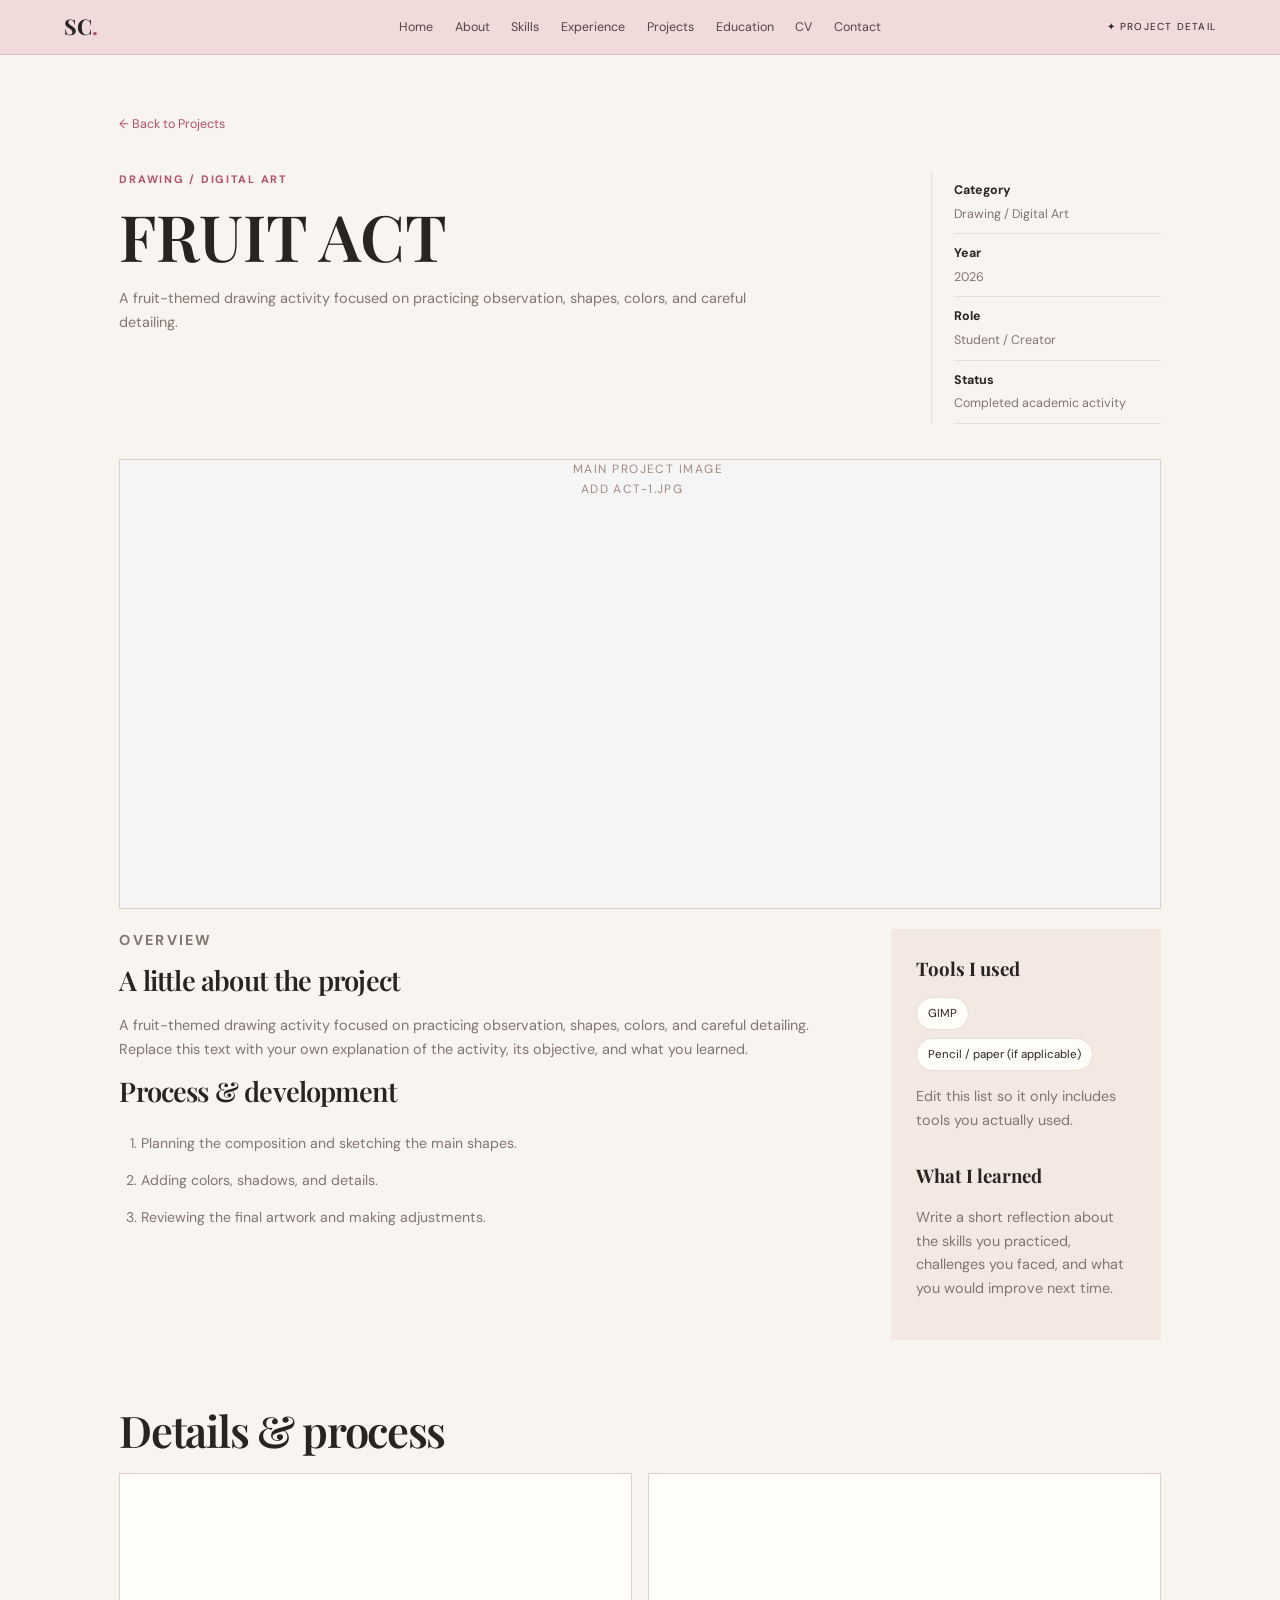
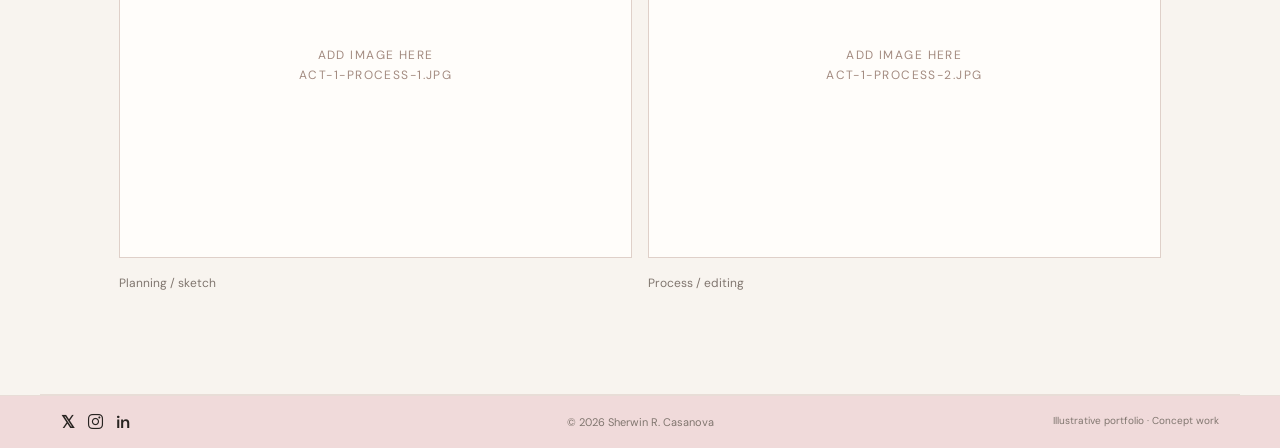
<file: projects/act-1.html>
<!DOCTYPE html>
<html lang="en">

<head>
    <meta charset="UTF-8">
    <meta name="viewport" content="width=device-width, initial-scale=1.0">
    <title>FRUIT ACT | Sherwin Casanova</title>
    <script>
    try { if (localStorage.getItem('sherwin-portfolio-theme') === 'dark') document.documentElement.style.background = '#1d1d1c'; } catch (e) {}
  </script>
<link rel="stylesheet" href="../style.css">
    <script src="../script.js" defer></script>
     <link rel="stylesheet" href="https://cdnjs.cloudflare.com/ajax/libs/font-awesome/6.5.2/css/all.min.css">
</head>

<body>
<script>
    try { if (localStorage.getItem('sherwin-portfolio-theme') === 'dark') document.body.classList.add('dark'); } catch (e) {}
  </script>

    <header class="site-header"><a class="brand" href="../index.html#home">SC<span>.</span></a><button
            class="menu-toggle" id="menuToggle" aria-label="Open navigation" aria-expanded="false">☰</button>
        <nav class="nav-links" id="navLinks"><a href="../index.html#home">Home</a><a
                href="../index.html#about">About</a><a href="../index.html#skills">Skills</a><a
                href="../index.html#experience">Experience</a><a href="../index.html#projects">Projects</a><a
                href="../index.html#education">Education</a><a href="../index.html#cv">CV</a><a
                href="../index.html#contact">Contact</a></nav><span class="header-note">✦ PROJECT DETAIL</span>
    </header>
    <main>
        <section class="section detail-section"><a class="text-link" href="../index.html#projects">← Back to
                Projects</a>
            <div class="detail-heading">
                <div>
                    <p class="eyebrow">DRAWING / DIGITAL ART</p>
                    <h1>FRUIT ACT</h1>
                    <p class="section-lead">A fruit-themed drawing activity focused on practicing observation, shapes,
                        colors, and careful detailing.</p>
                </div>
                <aside class="project-meta">
                    <p><strong>Category</strong><span>Drawing / Digital Art</span></p>
                    <p><strong>Year</strong><span>2026</span></p>
                    <p><strong>Role</strong><span>Student / Creator</span></p>
                    <p><strong>Status</strong><span>Completed academic activity</span></p>
                </aside>
            </div>
            <div class="image-frame detail-hero-image"><img src="https://lh3.googleusercontent.com/d/1WGLXwKfLuqiKNB7BbsQ4zQbezdS0BxTK" 
                    alt="FRUIT ACT final project"
                    onerror="this.style.display='none';this.parentElement.classList.add('placeholder');this.parentElement.innerHTML='<span>MAIN PROJECT IMAGE<br>ADD ACT-1.JPG</span>'">
            </div>
            <div class="detail-columns">
                <article>
                    <p class="eyebrow">OVERVIEW</p>
                    <h2>A little about the project</h2>
                    <p>A fruit-themed drawing activity focused on practicing observation, shapes, colors, and careful
                        detailing. Replace this text with your own explanation of the activity, its objective, and what
                        you learned.</p>
                    <h2>Process &amp; development</h2>
                    <ol class="process-list">
                        <li>Planning the composition and sketching the main shapes.</li>
                        <li>Adding colors, shadows, and details.</li>
                        <li>Reviewing the final artwork and making adjustments.</li>
                    </ol>
                </article>
                <aside class="tools-panel">
                    <h3>Tools I used</h3>
                    <div class="tool-tags"><span>GIMP</span><span>Pencil / paper (if applicable)</span></div>
                    <p class="muted small">Edit this list so it only includes tools you actually used.</p>
                    <h3>What I learned</h3>
                    <p class="muted">Write a short reflection about the skills you practiced, challenges you faced, and
                        what you would improve next time.</p>
                </aside>
            </div>
            <h2 class="gallery-title">Details &amp; process</h2>
            <div class="detail-gallery">
                <figure>
                    <div class="image-frame detail-image"><img src="https://lh3.googleusercontent.com/d/1glh3dLyR9dSRLJwbwxitSeFxqnUO9hQG" 
                            alt="act 1 process 1"
                            onerror="this.style.display='none';this.parentElement.classList.add('placeholder');this.parentElement.innerHTML='<span>ADD IMAGE HERE<br>ACT-1-PROCESS-1.JPG</span>'">
                    </div>
                    <figcaption>Planning / sketch</figcaption>
                </figure>
                <figure>
                    <div class="image-frame detail-image"><img src="https://lh3.googleusercontent.com/d/1vmeVEdBIpTsOjxQrvY-ZIQR9QyLeNpAJ" 
                            alt="act 1 process 2"
                            onerror="this.style.display='none';this.parentElement.classList.add('placeholder');this.parentElement.innerHTML='<span>ADD IMAGE HERE<br>ACT-1-PROCESS-2.JPG</span>'">
                    </div>
                    <figcaption>Process / editing</figcaption>
                </figure>
               
            </div>
          
        </section>
    </main>
  <footer class="site-footer">
    <div class="footer-socials">
        <a href="https://twitter.com/YOUR_USERNAME"
           target="_blank" rel="noopener noreferrer"
           aria-label="Twitter">𝕏</a>

        <a href="https://www.instagram.com/shwncsnva/" target="_blank" aria-label="Instagram">
    <i class="fa-brands fa-instagram"></i>
</a>

        <a href="https://www.linkedin.com/in/YOUR_USERNAME/"
           target="_blank" rel="noopener noreferrer"
           aria-label="LinkedIn">in</a>
    </div>

    <p class="footer-copyright">
        © 2026 Sherwin R. Casanova
    </p>

    <span class="footer-note">
        Illustrative portfolio · Concept work
    </span>
</footer>

</body>

</html>
</file>
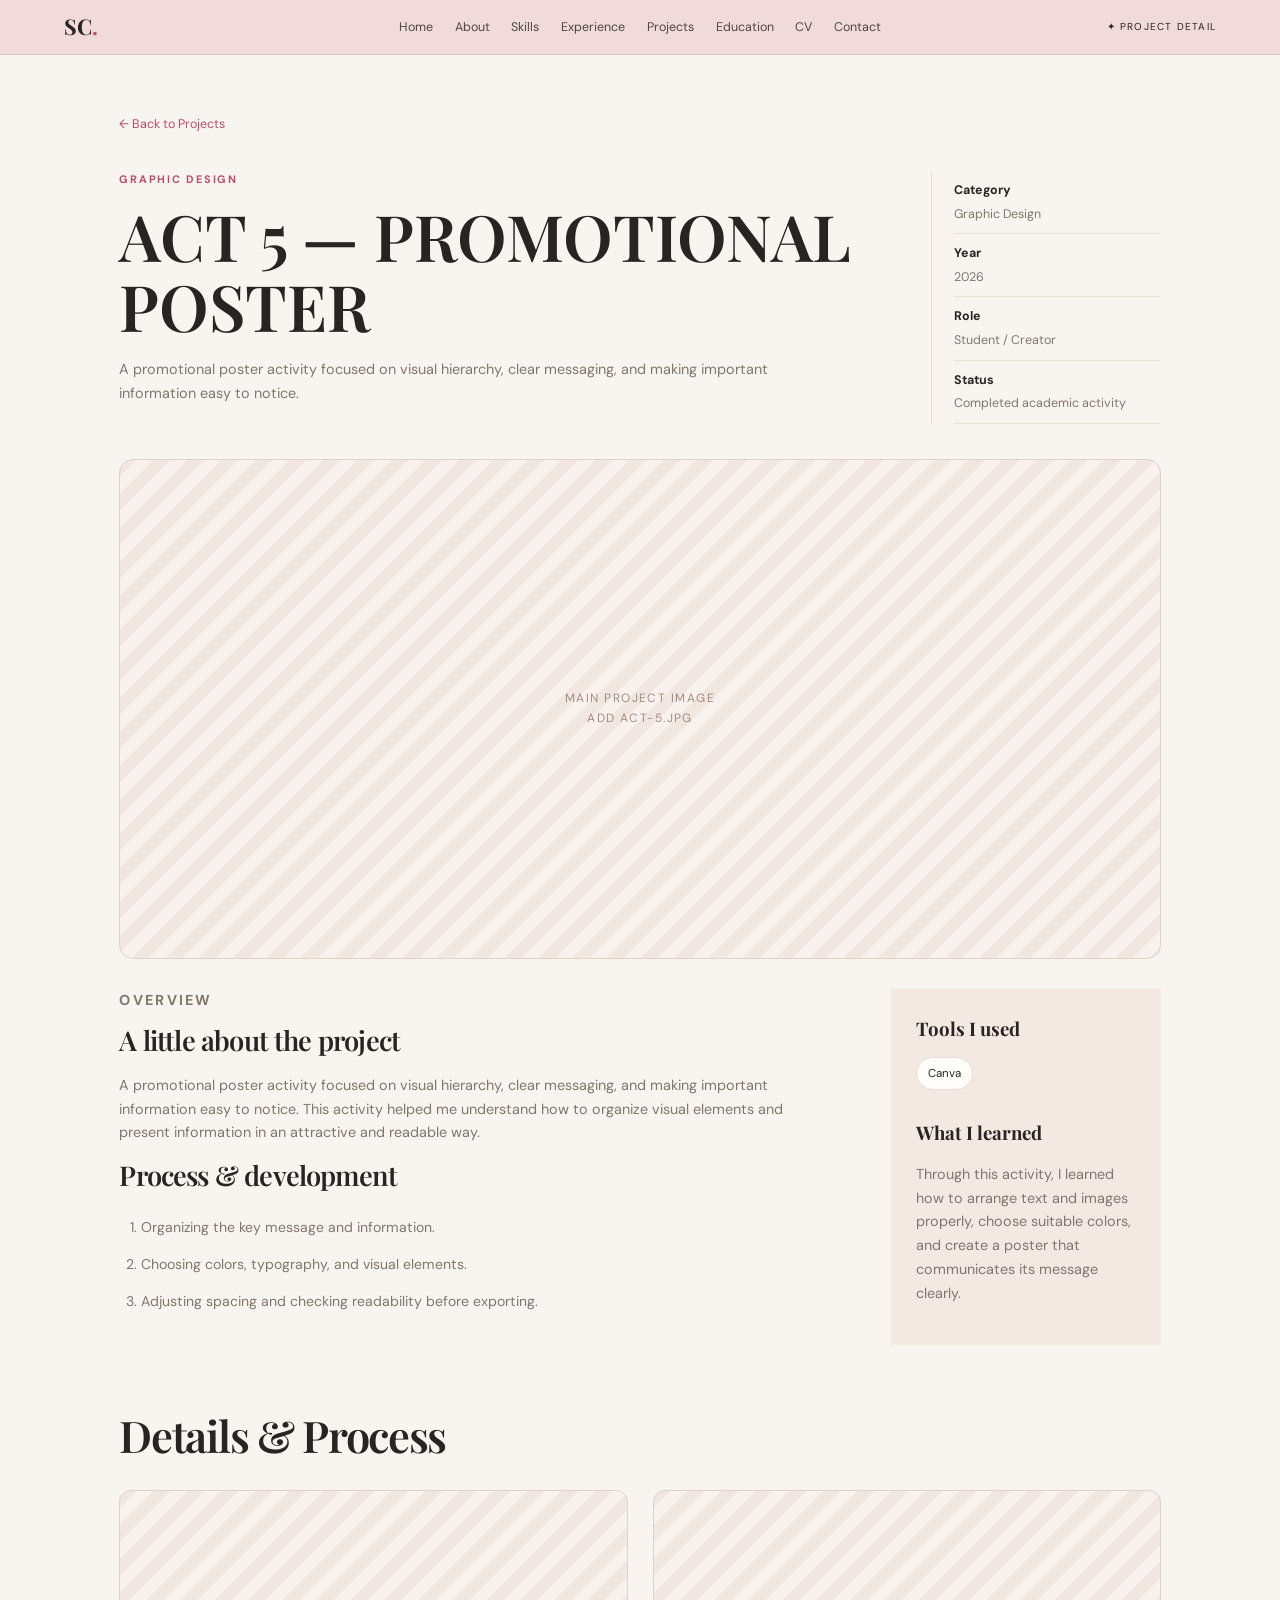
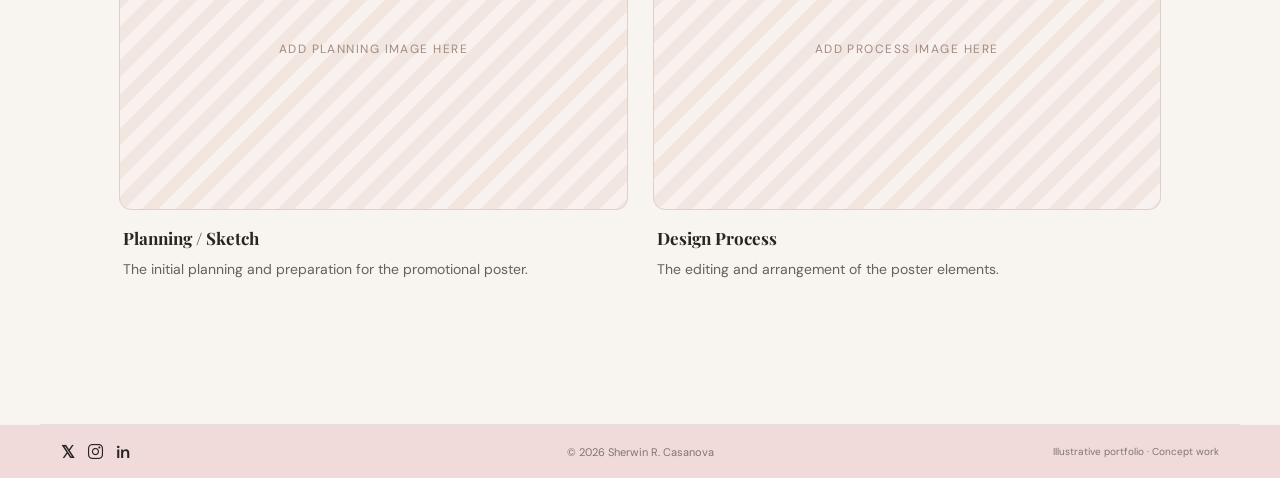
<file: projects/act-5.html>
<!DOCTYPE html>
<html lang="en">

<head>
  <meta charset="UTF-8">
  <meta name="viewport" content="width=device-width, initial-scale=1.0">
  <title>ACT 5 — PROMOTIONAL POSTER | Sherwin Casanova</title>

  <script>
    try {
      if (localStorage.getItem('sherwin-portfolio-theme') === 'dark')
        document.documentElement.style.background = '#1d1d1c';
    } catch (e) {}
  </script>

  <link rel="stylesheet" href="../style.css">
  <script src="../script.js" defer></script>
   <link rel="stylesheet" href="https://cdnjs.cloudflare.com/ajax/libs/font-awesome/6.5.2/css/all.min.css">
</head>

<body>

  <script>
    try {
      if (localStorage.getItem('sherwin-portfolio-theme') === 'dark')
        document.body.classList.add('dark');
    } catch (e) {}
  </script>

  <!-- HEADER -->
  <header class="site-header">
    <a class="brand" href="../index.html#home">SC<span>.</span></a>

    <button class="menu-toggle" id="menuToggle"
      aria-label="Open navigation" aria-expanded="false">☰</button>

    <nav class="nav-links" id="navLinks">
      <a href="../index.html#home">Home</a>
      <a href="../index.html#about">About</a>
      <a href="../index.html#skills">Skills</a>
      <a href="../index.html#experience">Experience</a>
      <a href="../index.html#projects">Projects</a>
      <a href="../index.html#education">Education</a>
      <a href="../index.html#cv">CV</a>
      <a href="../index.html#contact">Contact</a>
    </nav>

    <span class="header-note">✦ PROJECT DETAIL</span>
  </header>

  <!-- MAIN CONTENT -->
  <main>
    <section class="section detail-section">

      <a class="text-link" href="../index.html#projects">
        ← Back to Projects
      </a>

      <!-- PROJECT HEADING -->
      <div class="detail-heading">
        <div>
          <p class="eyebrow">GRAPHIC DESIGN</p>
          <h1>ACT 5 — PROMOTIONAL POSTER</h1>

          <p class="section-lead">
            A promotional poster activity focused on visual hierarchy,
            clear messaging, and making important information easy to notice.
          </p>
        </div>

        <aside class="project-meta">
          <p><strong>Category</strong><span>Graphic Design</span></p>
          <p><strong>Year</strong><span>2026</span></p>
          <p><strong>Role</strong><span>Student / Creator</span></p>
          <p><strong>Status</strong><span>Completed academic activity</span></p>
        </aside>
      </div>

      <!-- MAIN POSTER IMAGE -->
      <div class="image-frame act5-hero-image">
        <img
          src="https://lh3.googleusercontent.com/d/1VEyg_SpL5rEB8xz0J5s2EEODNjDAlYFT"
          alt="ACT 5 Promotional Poster"
          onerror="this.style.display='none';this.parentElement.classList.add('placeholder');this.parentElement.innerHTML='<span>MAIN PROJECT IMAGE<br>ADD ACT-5.JPG</span>'"
        >
      </div>

      <!-- PROJECT INFORMATION -->
      <div class="detail-columns">

        <article>
          <p class="eyebrow">OVERVIEW</p>
          <h2>A little about the project</h2>

          <p>
            A promotional poster activity focused on visual hierarchy,
            clear messaging, and making important information easy to notice.
            This activity helped me understand how to organize visual elements
            and present information in an attractive and readable way.
          </p>

          <h2>Process &amp; development</h2>

          <ol class="process-list">
            <li>Organizing the key message and information.</li>
            <li>Choosing colors, typography, and visual elements.</li>
            <li>Adjusting spacing and checking readability before exporting.</li>
          </ol>
        </article>

        <aside class="tools-panel">
          <h3>Tools I used</h3>

          <div class="tool-tags">
            <span>Canva</span>
          </div>

          <h3>What I learned</h3>

          <p class="muted">
            Through this activity, I learned how to arrange text and images
            properly, choose suitable colors, and create a poster that
            communicates its message clearly.
          </p>
        </aside>

      </div>

      <!-- GALLERY -->
      <h2 class="gallery-title">Details &amp; Process</h2>

      <div class="act5-gallery">

        <!-- IMAGE 1 -->
        <figure class="act5-gallery-item">
          <div class="image-frame">
            <img
          src="https://lh3.googleusercontent.com/d/1tIdDbzK3zHmiRgklwabhq1lbvbfCDTmU " 
              alt="ACT 5 Planning"
              onerror="this.style.display='none';this.parentElement.classList.add('placeholder');this.parentElement.innerHTML='<span>ADD PLANNING IMAGE HERE</span>'"
            >
          </div>

          <figcaption>
            <h3>Planning / Sketch</h3>
            <p>The initial planning and preparation for the promotional poster.</p>
          </figcaption>
        </figure>

        <!-- IMAGE 2 -->
        <figure class="act5-gallery-item">
          <div class="image-frame">
            <img
          src="https://lh3.googleusercontent.com/d/1UdNebaYFZtQzjFjzCy6gfFLGkHNPNB2R"  
              alt="ACT 5 Design Process"
              onerror="this.style.display='none';this.parentElement.classList.add('placeholder');this.parentElement.innerHTML='<span>ADD PROCESS IMAGE HERE</span>'"
            >
          </div>

          <figcaption>
            <h3>Design Process</h3>
            <p>The editing and arrangement of the poster elements.</p>
          </figcaption>
        </figure>

  

      </div>

     

    </section>
  </main>

  <!-- FOOTER -->
 <footer class="site-footer">
    <div class="footer-socials">
        <a href="https://twitter.com/YOUR_USERNAME"
           target="_blank" rel="noopener noreferrer"
           aria-label="Twitter">𝕏</a>

        <a href="https://www.instagram.com/shwncsnva/" target="_blank" aria-label="Instagram">
    <i class="fa-brands fa-instagram"></i>
</a>

        <a href="https://www.linkedin.com/in/YOUR_USERNAME/"
           target="_blank" rel="noopener noreferrer"
           aria-label="LinkedIn">in</a>
    </div>

    <p class="footer-copyright">
        © 2026 Sherwin R. Casanova
    </p>

    <span class="footer-note">
        Illustrative portfolio · Concept work
    </span>
</footer>

</body>
</html>
</file>
<file: style.css>
@import url('https://fonts.googleapis.com/css2?family=DM+Sans:wght@400;500;600;700&family=Playfair+Display:wght@500;600;700&display=swap');

:root {
    --bg: #f8f4ef;
    --paper: #fffdfa;
    --ink: #282421;
    --muted: #80766f;
    --line: #e8ddd7;
    --pink: #f0dada;
    --accent: #b64f68;
    --accent-dark: #7d0710;
    --soft: #f4e8e3;
    --shadow: 0 10px 30px #3b1c1210
}

* {
    box-sizing: border-box
}

html {
    scroll-padding-top: 90px
}

/* Smooth scrolling is enabled by script.js only after the page has loaded,
   so arriving at index.html#projects jumps instantly instead of scrolling down from Home. */
html.smooth-scroll {
    scroll-behavior: smooth
}

body {
    margin: 0;
    background: var(--bg);
    color: var(--ink);
    font-family: 'DM Sans', Arial, sans-serif;
    line-height: 1.65;
    transition: background .25s, color .25s
}

a {
    color: inherit;
    text-decoration: none
}

img {
    max-width: 100%;
    display: block
}

button,
input,
textarea {
    font: inherit
}

.site-header {
    position: sticky;
    top: 0;
    z-index: 50;
    display: flex;
    align-items: center;
    justify-content: space-between;
    padding: 9px max(5vw, 24px);
    background: var(--pink);
    border-bottom: 1px solid #d8c3c3
}

.brand {
    font-family: 'Playfair Display', serif;
    font-size: 1.35rem;
    font-weight: 700;
    margin-right: 0;
    flex-shrink: 0
}

.brand span {
    color: var(--accent)
}

.nav-links {
    position: absolute;
    left: 50%;
    transform: translateX(-50%);
    display: flex;
    align-items: center;
    gap: clamp(10px, 1.7vw, 25px)
}

.nav-links a {
    font-size: .78rem;
    color: #514643;
    position: relative
}

.nav-links a:hover,
.nav-links a.active {
    color: var(--accent)
}

.nav-links a.active:after {
    content: "";
    position: absolute;
    bottom: -8px;
    left: 0;
    right: 0;
    height: 2px;
    background: var(--accent)
}

.header-note {
    font-size: .63rem;
    letter-spacing: .12em;
    white-space: nowrap
}

.menu-toggle {
    display: none;
    background: none;
    border: 0;
    font-size: 1.4rem;
    color: var(--ink)
}

.section {
    max-width: 1200px;
    margin: 0 auto;
    padding: 100px 6.2%
}

.hero {
    padding-top: 80px;
    padding-bottom: 75px;
    position: relative
}

.theme-toggle {
    display: flex;
    gap: 8px;
    align-items: center;
    position: absolute;
    right: 6%;
    top: 24px;
    border: 1px solid var(--line);
    border-radius: 30px;
    background: var(--paper);
    padding: 6px 14px;
    cursor: pointer;
    font-size: .8rem
}

.hero-content {
    display: grid;
    grid-template-columns: minmax(180px, 270px) 1fr;
    align-items: center;
    gap: clamp(35px, 6vw, 80px);
    padding: 20px 2% 45px
}

.image-frame {
    background: #eee4dd;
    border: 1px solid #dfd0c9;
    overflow: hidden;
    display: flex;
    align-items: center;
    justify-content: center;
    position: relative
}

.image-frame img {
    width: 100%;
    height: 100%;
    object-fit: cover
}

.placeholder {
    background: repeating-linear-gradient(135deg, #f1e6e0, #f1e6e0 12px, #f8f1ed 12px, #f8f1ed 24px);
    color: #a38b80;
    min-height: 100px;
    text-align: center;
    font-size: .75rem;
    letter-spacing: .12em
}

.placeholder span {
    padding: 16px
}

.profile-frame {
    aspect-ratio: 1;
    border-radius: 50%;
    background: #eee
}

.hero h1 {
    font: 600 clamp(2.6rem, 5.2vw, 4.8rem)/1.06 'Playfair Display', serif;
    letter-spacing: -.04em;
    margin: 8px 0 0
}

.hero h1 span {
    white-space: nowrap
}

.eyebrow,
.section-kicker {
    font-size: .68rem;
    letter-spacing: .16em;
    color: var(--accent);
    font-weight: 700
}

.eyebrow {
    margin: 0 0 12px
}

.tagline {
    margin: 4px 0;
    color: var(--accent);
    font-size: 1rem
}

.intro {
    max-width: 620px;
    font-size: .92rem;
    color: var(--muted)
}

.button-row {
    display: flex;
    gap: 12px;
    flex-wrap: wrap;
    margin-top: 25px
}

.button {
    display: inline-flex;
    align-items: center;
    justify-content: center;
    border-radius: 30px;
    padding: 11px 20px;
    font-size: .8rem;
    font-weight: 600;
    border: 1px solid var(--accent);
    cursor: pointer;
    transition: transform .2s, background .2s
}

.button:hover {
    transform: translateY(-2px)
}

.primary {
    background: var(--accent);
    color: white

}

.secondary {
    background: transparent;
    color: var(--accent)
}

.hero-ribbon {
    border-top: 1px solid #cfc2ba;
    border-bottom: 1px solid #cfc2ba;
    display: flex;
    justify-content: space-between;
    padding: 13px 3%;
    font-size: .62rem;
    letter-spacing: .1em;
    color: var(--muted)
}

.section-heading {
    display: flex;
    justify-content: space-between;
    align-items: end;
    gap: 20px;
    margin: 70px 0 20px
}

.section h2,
.section-heading h2 {
    font: 600 clamp(2rem, 3.4vw, 3rem)/1.15 'Playfair Display', serif;
    letter-spacing: -.03em;
    margin: 8px 0 18px
}

.section h3 {
    font-family: 'Playfair Display', serif
}

.text-link {
    font-size: .78rem;
    color: var(--accent)
}

.project-grid {
    display: grid;
    grid-template-columns: repeat(3, minmax(0, 1fr));
    gap: 28px 20px
}

.project-card {
    min-width: 0;
    display: block
}

.project-image {
    aspect-ratio: 1.15;
    background: var(--paper);
    transition: transform .25s
}

.project-card:hover .project-image {
    transform: translateY(-4px)
}

.project-card h3 {
    font-size: 1.15rem;
    margin: 12px 0 0
}

.project-card p {
    font-size: .75rem;
    color: var(--muted);
    margin: 2px 0
}


/* ABOUT PAGE — screenshot-inspired layout */

.about-page {
  max-width: 1200px;
  margin: 0 auto;
  padding: 12px 5.7% 0;
  background: var(--bg);
}

.about-intro {
  padding: 0 0 34px;
}

.about-intro h1 {
  font-family: 'Playfair Display', serif;
  font-size: clamp(2.2rem, 4vw, 3.2rem);
  line-height: 1.15;
  margin: 0 0 8px;
  letter-spacing: -0.035em;
}

.about-subtitle {
  font-size: 0.82rem;
  color: var(--muted);
  margin: 0;
}

.about-main {
  display: grid;
  grid-template-columns: minmax(200px, 32%) 1fr;
  gap: clamp(28px, 6.5vw, 55px);
  align-items: start;
  padding: 0 0 34px;
}

.about-profile-image {
  width: 100%;
  aspect-ratio: 0.85;
  border: 1px solid var(--line);
  border-radius: 8px;
  overflow: hidden;
  box-shadow: 0 5px 10px #0002;
  background: var(--soft);
}

.about-profile-image img,
.address-image img {
  width: 100%;
  height: 100%;
  display: block;
  object-fit: cover;
}

.about-information h2 {
  font-family: 'Playfair Display', serif;
  font-size: clamp(1.5rem, 2.5vw, 2rem);
  line-height: 1.2;
  margin: 0 0 12px;
}

.about-information > p {
  color: var(--muted);
  font-size: 0.76rem;
  line-height: 1.8;
  text-align: justify;
  margin: 0 0 13px;
}

.about-contact,
.about-background {
  margin-top: 17px;
}

.about-contact h3,
.about-background h3 {
  font-family: 'Playfair Display', serif;
  font-size: 1rem;
  margin: 0 0 5px;
}

.about-contact ul,
.about-background ul {
  padding-left: 16px;
  margin: 0;
}

.about-contact li,
.about-background li {
  font-size: 0.7rem;
  line-height: 1.55;
  margin-bottom: 4px;
  overflow-wrap: anywhere;
}

.about-contact li::marker,
.about-background li::marker {
  color: var(--accent);
}

.about-address {
  background: var(--soft);
  margin-left: calc(-5.7%);
  margin-right: calc(-5.7%);
  padding: 14px 5.7%;
  display: grid;
  grid-template-columns: 1.1fr 1fr 1fr;
  gap: clamp(18px, 4vw, 45px);
  align-items: center;
}

.address-text h2,
.about-hobbies > h2 {
  font-family: 'Playfair Display', serif;
  font-size: 1.45rem;
  margin: 0 0 8px;
}

.address-text p {
  color: var(--muted);
  font-size: 0.82rem;
  line-height: 1.8;
  margin: 0;
}

.address-image {
  width: 100%;
  aspect-ratio: 1.45;
  overflow: hidden;
  border-radius: 9px;
  background: var(--paper);
}

.about-hobbies {
  padding: 22px 0 28px;
}

.about-hobbies > h2 {
  margin-bottom: 20px;
}

.hobby-grid {
  display: grid;
  grid-template-columns: repeat(3, minmax(0, 1fr));
  gap: 30px;
}

.hobby-icon {
  display: block;
  color: var(--accent);
  font-size: 1.05rem;
  margin-bottom: 3px;
}

.hobby-item h3 {
  font-family: 'DM Sans', sans-serif !important;
  font-size: 0.75rem;
  font-weight: 600;
  margin: 0 0 5px;
}

.hobby-item p {
  color: var(--muted);
  font-size: 0.67rem;
  line-height: 1.6;
  margin: 0;
}

.hobby-note {
  color: var(--muted);
  font-size: 0.55rem;
  margin-top: 22px;
}

/* Responsive About layout */

@media (max-width: 680px) {
  .about-page {
    padding: 25px 5% 0;
  }

  .about-intro {
    padding-bottom: 25px;
  }

  .about-main {
    grid-template-columns: 1fr;
    gap: 25px;
  }

  .about-profile-image {
    max-width: 320px;
    aspect-ratio: 1;
  }

  .about-address {
    margin-left: -5.56%;
    margin-right: -5.56%;
    padding: 25px 5.56%;
    grid-template-columns: 1fr 1fr;
    gap: 16px;
  }

  .address-text {
    grid-column: 1 / -1;
  }

  .about-hobbies {
    padding-top: 25px;
  }

  .hobby-grid {
    gap: 18px;
  }
}

@media (max-width: 400px) {
  .about-address {
    grid-template-columns: 1fr;
  }

  .address-text {
    grid-column: auto;
  }

  .address-image {
    aspect-ratio: 1.5;
  }

  .hobby-grid {
    grid-template-columns: 1fr;
    gap: 20px;
  }
}

.section-lead {
    max-width: 650px;
    color: var(--muted);
    font-size: .9rem
}

.subheading {
    margin: 35px 0 18px;
    font-size: 1.25rem
}

.skill-grid {
    display: grid;
    grid-template-columns: repeat(3, minmax(0, 1fr));
    gap: 15px
}

.skill-card {
    background: var(--paper);
    border: 1px solid var(--line);
    padding: 22px;
    min-height: 175px
}

.skill-icon {
    width: 37px;
    height: 37px;
    border-radius: 10px;
    background: var(--soft);
    color: var(--accent);
    display: grid;
    place-items: center;
    font-weight: 700;
    font-size: .8rem
}

.skill-card h3 {
    font-size: 1.05rem;
    margin: 15px 0 0
}

.skill-card p,
.skill-level {
    font-size: .75rem;
    color: var(--muted);
    margin: 2px 0
}

.skill-level {
    display: block;
    color: var(--accent);
    margin-top: 10px;
    font-size: .68rem
}

.soft-skills {
    display: flex;
    gap: 10px;
    flex-wrap: wrap
}

.soft-skills span {
    border: 1px solid var(--line);
    border-radius: 25px;
    padding: 8px 14px;
    font-size: .78rem
}

.experience-list {
    border-top: 1px solid var(--line)
}

.experience-item {
    display: grid;
    grid-template-columns: 130px 1fr;
    gap: 30px;
    padding: 28px 10px;
    border-bottom: 1px solid var(--line);
    align-items: start
}

.logo-frame {
    aspect-ratio: 1;
    background: var(--paper)
}

.experience-title {
    display: flex;
    align-items: baseline;
    justify-content: space-between;
    gap: 20px
}

.experience-title h3 {
    margin: 0;
    font-size: 1.2rem
}

.experience-title span {
    font-size: .72rem;
    color: var(--accent)
}

.experience-item p {
    font-size: .85rem;
    color: var(--muted);
    margin: 7px 0
}

.muted {
    color: var(--muted)
}

.small {
    font-size: .75rem
}

.project-controls {
    display: flex;
    justify-content: space-between;
    gap: 20px;
    align-items: center;
    margin: 30px 0 25px
}

.filter-pills {
    display: flex;
    gap: 8px;
    flex-wrap: wrap
}

.filter {
    border: 1px solid var(--line);
    background: transparent;
    border-radius: 30px;
    padding: 8px 15px;
    font-size: .75rem;
    cursor: pointer
}

.filter.active,
.filter:hover {
    background: var(--accent);
    border-color: var(--accent);
    color: white
}

.search-box {
    display: flex;
    gap: 8px;
    align-items: center;
    background: var(--paper);
    border: 1px solid var(--line);
    border-radius: 30px;
    padding: 8px 15px;
    min-width: 220px
}

.search-box input {
    border: 0;
    outline: 0;
    background: transparent;
    color: var(--ink);
    width: 100%;
    font-size: .78rem
}

.empty-state {
    color: var(--muted);
    padding: 30px 0
}

.table-wrap {
    overflow-x: auto
}

table {
    width: 100%;
    border-collapse: collapse;
    background: var(--paper);
    font-size: .82rem
}

th,
td {
    text-align: left;
    padding: 14px 16px;
    border-bottom: 1px solid var(--line)
}

th {
    background: var(--pink);
    font-weight: 600
}

td {
    color: var(--muted)
}

.certificate-grid {
    display: grid;
    grid-template-columns: 1fr 1fr;
    gap: 20px
}

.certificate-frame {
    aspect-ratio: 1.4;
    padding: 10px;
    background: var(--soft)
}

.cv-section {
    background: var(--soft);
    max-width: none;
    padding-left: max(6.2%, calc((100% - 1050px)/2));
    padding-right: max(6.2%, calc((100% - 1050px)/2))
}

.cv-layout {
    display: grid;
    grid-template-columns: 1fr minmax(260px, 440px);
    gap: 60px;
    align-items: center
}

.cv-preview {
    aspect-ratio: 0.75;
    background: var(--paper);
    padding: 15px
}

.contact-layout {
    display: grid;
    grid-template-columns: 1fr 1fr;
    gap: 60px
}

.contact-detail {
    display: flex;
    gap: 15px;
    margin: 24px 0;
    align-items: center
}

.contact-detail>span {
    width: 38px;
    height: 38px;
    border-radius: 50%;
    background: var(--soft);
    color: var(--accent);
    display: grid;
    place-items: center
}

.contact-detail strong {
    font-size: .85rem
}

.contact-detail p {
    margin: 2px 0;
    color: var(--muted);
    font-size: .82rem
}

.contact-form {
    background: var(--soft);
    padding: 28px
}

.contact-form h3 {
    font-size: 1.4rem;
    margin: 0
}

.contact-form label {
    display: block;
    font-size: .75rem;
    margin-top: 14px
}

.contact-form input,
.contact-form textarea {
    display: block;
    width: 100%;
    margin-top: 6px;
    padding: 12px;
    border: 1px solid var(--line);
    background: var(--paper);
    color: var(--ink);
    border-radius: 3px;
    outline-color: var(--accent);
    resize: vertical
}


.site-footer {
    background: var(--pink);
    color: var(--ink);
    display: flex;
    justify-content: space-between;
    align-items: center;
    gap: 20px;
    padding: 20px 6%;
    font-size: .7rem;
    border-top: 1px solid var(--line);
    transition: background .25s ease, color .25s ease;
}

.site-footer p {
    margin: 0;
}

.site-footer span {
    color: var(--muted);
    opacity: 1;
}

.social-links {
    display: flex;
    gap: 14px;
    font-size: 1rem;
}

.social-links a:hover {
    color: var(--accent);
}


body.dark {
    --bg: #1d1d1c;
    --paper: #262524;
    --ink: #f7f1ed;
    --muted: #b4aaa4;
    --line: #48413d;
    --pink: #720900;
    --soft: #292522;
    --accent: #d66e85;
    --accent-dark: #650600;
    --shadow: 0 10px 30px #0003
}

body.dark .nav-links a {
    color: #f2dfd8
}

body.dark .hero-ribbon {
    border-color: #555
}

body.dark .image-frame {
    border-color: #51433e
}

body.dark th {
    background: #5e2828
}

body.dark .site-header {
    border-color: #82302e
}

@media(max-width:900px) {
    .site-header {
        gap: 15px
    }

    .header-note {
        display: none
    }

    .nav-links {
        gap: 13px
    }

    .nav-links a {
        font-size: .72rem
    }

    .section {
        padding: 75px 5%
    }

    .hero-content {
        grid-template-columns: 200px 1fr;
        gap: 30px
    }

    .hero h1 {
        font-size: clamp(2.2rem, 5vw, 3.5rem)
    }

    .project-grid {
        gap: 22px 14px
    }

    .skill-grid {
        grid-template-columns: repeat(2, minmax(0, 1fr))
    }

    .about-layout {
        grid-template-columns: minmax(180px, 300px) 1fr;
        gap: 30px
    }

    .contact-layout {
        gap: 30px
    }
}

@media(max-width:680px) {
    .site-header {
        padding: 14px 5%;
        flex-wrap: wrap
    }

    .menu-toggle {
        display: block
    }

    .nav-links {
        position: static;
        left: auto;
        transform: none;
        display: none;
        order: 4;
        flex-basis: 100%;
        flex-direction: column;
        align-items: stretch;
        padding: 12px 0 4px;
        gap: 0
    }

    .nav-links.open {
        display: flex
    }

    .nav-links a {
        padding: 10px 0;
        font-size: .9rem
    }

    .nav-links a.active:after {
        display: none
    }

    .hero {
        padding-top: 65px
    }

    .hero-content {
        grid-template-columns: 1fr;
        text-align: center;
        padding-top: 20px
    }

    .profile-frame {
        width: min(210px, 65%);
        margin: auto
    }

    .hero h1 span {
        white-space: normal
    }

    .intro {
        margin-left: auto;
        margin-right: auto
    }

    .button-row {
        justify-content: center
    }

    .theme-toggle {
        top: 15px;
        right: 5%
    }

    .hero-ribbon {
        font-size: .5rem;
        gap: 10px
    }

    .section-heading {
        margin-top: 50px
    }

    .section-heading h2 {
        margin-bottom: 0
    }

    .project-grid {
        grid-template-columns: repeat(2, minmax(0, 1fr))
    }

    .about-layout,
    .about-lower,
    .cv-layout,
    .contact-layout {
        grid-template-columns: 1fr
    }

    .about-photo {
        max-width: 360px;
        width: 100%;
        aspect-ratio: 4/3
    }

    .about-lower {
        gap: 15px
    }

    .skill-grid {
        grid-template-columns: repeat(2, minmax(0, 1fr))
    }

    .experience-item {
        grid-template-columns: 75px 1fr;
        gap: 15px;
        padding: 22px 0
    }

    .experience-title {
        display: block
    }

    .experience-title span {
        display: block
    }

    .project-controls {
        align-items: stretch;
        flex-direction: column
    }

    .search-box {
        min-width: 0
    }

    .certificate-grid {
        gap: 10px
    }

    .cv-preview {
        max-width: 400px
    }

    .site-footer {
        flex-wrap: wrap;
        justify-content: center;
        text-align: center
    }

    .site-footer p {
        order: 3;
        flex-basis: 100%
    }

    .section-kicker {
        margin-bottom: 25px
    }
}

@media(max-width:400px) {
    .project-grid {
        grid-template-columns: 1fr
    }

    .project-image {
        aspect-ratio: 1.3
    }

    .skill-grid {
        grid-template-columns: 1fr
    }

    .hero-ribbon span:nth-child(2) {
        display: none
    }

    .experience-item {
        grid-template-columns: 62px 1fr
    }

    .experience-title h3 {
        font-size: 1.05rem
    }
}

/* Project detail pages */
.detail-section {
    padding-top: 55px
}

.detail-heading {
    display: grid;
    grid-template-columns: 1fr 230px;
    gap: 40px;
    align-items: start;
    margin: 35px 0
}

.detail-heading h1 {
    font: 600 clamp(2.3rem, 5vw, 4rem)/1.1 'Playfair Display', serif;
    margin: 8px 0 16px
}

.project-meta {
    border-left: 1px solid var(--line);
    padding-left: 22px
}

.project-meta p {
    margin: 0;
    padding: 9px 0;
    border-bottom: 1px solid var(--line);
    font-size: .78rem
}

.project-meta strong,
.project-meta span {
    display: block
}

.project-meta span {
    color: var(--muted);
    margin-top: 3px
}

.detail-hero-image {
    aspect-ratio: 16/7;
    margin: 35px 0 55px;
    background: var(--paper)
}

.detail-columns {
    display: grid;
    grid-template-columns: 1fr 270px;
    gap: 65px
}

.detail-columns h2 {
    font-size: 1.7rem;
    margin-top: 10px
}

.detail-columns p {
    color: var(--muted);
    font-size: .9rem
}

.process-list {
    padding-left: 22px;
    color: var(--muted);
    font-size: .88rem
}

.process-list li {
    padding: 7px 0
}

.tools-panel {
    background: var(--soft);
    padding: 25px;
    height: max-content
}

.tools-panel h3 {
    margin: 0 0 12px
}

.tools-panel h3:not(:first-child) {
    margin-top: 28px
}

.tool-tags {
    display: flex;
    gap: 8px;
    flex-wrap: wrap
}

.tool-tags span {
    background: var(--paper);
    border: 1px solid var(--line);
    border-radius: 20px;
    padding: 6px 11px;
    font-size: .72rem
}

.gallery-title {
    margin-top: 65px !important
}

.detail-gallery {
    display: grid;
    grid-template-columns: repeat(3, minmax(0, 1fr));
    gap: 18px
}

.detail-gallery figure {
    margin: 0
}

.detail-image {
    aspect-ratio: 1.3;
    background: var(--paper)
}

.detail-gallery figcaption {
    font-size: .75rem;
    color: var(--muted);
    padding-top: 8px
}

.detail-bottom {
    display: flex;
    justify-content: space-between;
    gap: 15px;
    border-top: 1px solid var(--line);
    margin-top: 55px;
    padding-top: 25px
}

@media(max-width:680px) {

    .detail-heading,
    .detail-columns {
        grid-template-columns: 1fr;
        gap: 25px
    }

    .project-meta {
        border-left: 0;
        border-top: 1px solid var(--line);
        padding: 12px 0 0
    }

    .detail-gallery {
        grid-template-columns: 1fr 1fr
    }

    .detail-hero-image {
        aspect-ratio: 4/3
    }

    .detail-section {
        padding-top: 35px
    }
}

@media(max-width:400px) {
    .detail-gallery {
        grid-template-columns: 1fr
    }
}


/* ===== SKILLS SECTION ===== */

.skills-section {
  padding: 0;
  max-width: none;
  margin: 0;
}

.technical-skills {
  padding-top: 45px;
  padding-bottom: 34px;
}

.technical-skills h2,
.soft-skills-content h2 {
  font-family: 'Playfair Display', serif;
  font-size: clamp(2.2rem, 4vw, 3rem);
  line-height: 1.15;
  margin: 8px 0 10px;
  letter-spacing: -0.035em;
}

.technical-skills .section-lead {
  max-width: 550px;
  font-size: 0.78rem;
  margin: 0;
}

.technical-skills .subheading {
  margin: 28px 0 14px;
  font-size: 1.25rem;
}

.technical-skills .skill-grid {
  grid-template-columns: repeat(4, minmax(0, 1fr));
  gap: 14px;
}

.technical-skills .skill-card {
  padding: 15px;
  min-height: 140px;
  background: #f4ebe6;
  border: none;
}

.technical-skills .skill-card h3 {
  font-family: 'DM Sans', sans-serif;
  font-size: 0.85rem;
  font-weight: 500;
  margin: 10px 0 2px;
}

.technical-skills .skill-card p {
  font-size: 0.68rem;
}

.technical-skills .skill-level {
  font-size: 0.58rem;
  margin-top: 8px;
}

.soft-skills-section {
  background: #f5ebe6;
  padding: 32px 6.2%;
}

.soft-skills-layout {
  max-width: 1200px;
  margin: 0 auto;
  display: grid;
  grid-template-columns: 1fr 1fr;
  gap: 35px;
  align-items: center;
}

.soft-skills-content {
  min-width: 0;
}

.soft-skills-content h2 {
  font-size: clamp(1.8rem, 3vw, 2.4rem);
  margin-bottom: 16px;
}

.soft-skills-list {
  display: flex;
  flex-direction: column;
  gap: 13px;
}

.soft-skills-list article {
  display: flex;
  gap: 12px;
  align-items: flex-start;
}

.soft-check {
  color: var(--accent);
  font-size: 0.8rem;
  padding-top: 1px;
}

.soft-skills-list h3 {
  font-family: 'DM Sans', sans-serif;
  font-size: 0.75rem;
  font-weight: 600;
  margin: 0;
}

.soft-skills-list p {
  font-size: 0.67rem;
  color: var(--muted);
  margin: 2px 0 0;
  line-height: 1.6;
}

.soft-skills-picture {
  width: 100%;
  height: 280px;
  border-radius: 10px;
  overflow: hidden;
  background: #e9dcd5;
  position: static;
  align-self: center;
  margin: 0;
  box-shadow: 0 5px 12px #0002;
}

.soft-skills-picture img {
  display: block;
  width: 100%;
  height: 100%;
  object-fit: cover;
}

/* Responsive layout */

@media (max-width: 900px) {
  .technical-skills .skill-grid {
    grid-template-columns: repeat(2, minmax(0, 1fr));
  }

  .soft-skills-layout {
    gap: 24px;
  }

  .soft-skills-picture {
    height: 240px;
  }
}

@media (max-width: 600px) {
  .technical-skills {
    padding-top: 45px;
    padding-bottom: 30px;
  }

  .soft-skills-section {
    padding: 30px 5%;
  }

  .soft-skills-layout {
    grid-template-columns: 1fr;
    gap: 24px;
  }

  .soft-skills-picture {
    grid-row: 1;
    height: 240px;
  }
}

@media (max-width: 400px) {
  .technical-skills .skill-grid {
    grid-template-columns: 1fr;
  }
}


/* Fix Soft Skills text visibility */

.soft-skills-content h2,
.soft-skills-list h3 {
  color: var(--ink);
}

.soft-skills-list p {
  color: var(--muted);
}

.soft-skills-section {
  background: var(--soft);
  color: var(--ink);
}

body.dark .soft-skills-section {
  background: var(--soft);
  color: var(--ink);
}

body.dark .soft-skills-content h2,
body.dark .soft-skills-list h3 {
  color: var(--ink);
}

body.dark .soft-skills-list p {
  color: var(--muted);
}

/* Fix Technical Skills text visibility in both themes */

.technical-skills {
  background: var(--bg);
  color: var(--ink);
}

.technical-skills h2,
.technical-skills .subheading,
.technical-skills .skill-card h3 {
  color: var(--ink);
}

.technical-skills .section-lead,
.technical-skills .skill-card p {
  color: var(--muted);
}

.technical-skills .skill-card {
  background: var(--paper);
  border: 1px solid var(--line);
}

.technical-skills .skill-icon {
  background: var(--soft);
  color: var(--accent);
}

.technical-skills .skill-level {
  color: var(--accent);
}

/* Ensure readable colors in dark mode */

body.dark .technical-skills {
  background: var(--bg);
  color: var(--ink);
}

body.dark .technical-skills h2,
body.dark .technical-skills .subheading,
body.dark .technical-skills .skill-card h3 {
  color: var(--ink);
}

body.dark .technical-skills .section-lead,
body.dark .technical-skills .skill-card p {
  color: var(--muted);
}

body.dark .technical-skills .skill-card {
  background: var(--paper);
  border-color: var(--line);
}

/* Enhanced Mobile Hamburger Navigation */

@media (max-width: 680px) {
  .site-header {
    position: sticky;
    top: 0;
    z-index: 100;
  }

  .menu-toggle {
    display: grid;
    place-items: center;
    width: 42px;
    height: 42px;
    border: 1px solid var(--line);
    border-radius: 12px;
    background: var(--paper);
    color: var(--accent);
    cursor: pointer;
    transition: background 0.25s ease,
                transform 0.25s ease,
                border-color 0.25s ease;
  }

  .menu-toggle:hover {
    background: var(--soft);
    border-color: var(--accent);
  }

  .menu-toggle:active {
    transform: scale(0.94);
  }

  .nav-links {
    display: flex;
    flex-direction: column;
    align-items: stretch;
    gap: 5px;

    position: absolute;
    top: calc(100% + 8px);
    left: 5%;
    right: 5%;
    width: auto;

    padding: 12px;
    background: var(--paper);
    border: 1px solid var(--line);
    border-radius: 16px;
    box-shadow: 0 12px 30px #00000018;

    opacity: 0;
    visibility: hidden;
    pointer-events: none;
    transform: translateY(-8px);
    transition: opacity 0.22s ease,
                transform 0.22s ease,
                visibility 0.22s ease;

    z-index: 101;
  }

  .nav-links.open {
    opacity: 1;
    visibility: visible;
    pointer-events: auto;
    transform: translateY(0);
  }

  .nav-links a {
    display: flex;
    align-items: center;
    min-height: 42px;
    padding: 10px 13px;
    border-radius: 9px;
    font-size: 0.88rem;
    color: var(--ink);
    transition: background 0.2s ease,
                color 0.2s ease,
                padding-left 0.2s ease;
  }

  .nav-links a:hover,
  .nav-links a.active {
    background: var(--soft);
    color: var(--accent);
    padding-left: 18px;
  }

  .nav-links a.active::after {
    display: none;
  }

  /* Dark mode support */
  body.dark .nav-links {
    background: var(--paper);
    border-color: var(--line);
    box-shadow: 0 12px 30px #00000040;
  }

  body.dark .nav-links a {
    color: var(--ink);
  }

  body.dark .nav-links a:hover,
  body.dark .nav-links a.active {
    background: var(--soft);
    color: var(--accent);
  }

  body.dark .menu-toggle {
    background: var(--paper);
    color: var(--accent);
    border-color: var(--line);
  }
}



/* CV PAGE — Minimal document preview */

.cv-section {
  max-width: 1100px;
  margin: 0 auto;
  padding: 65px 5.7% 80px;
  background: var(--bg);
  color: var(--ink);
  transition: background .25s ease, color .25s ease;
}

.cv-heading {
  margin-bottom: 25px;
}

.cv-heading h2 {
  font-family: 'Playfair Display', serif;
  font-size: clamp(2rem, 4vw, 3rem);
  line-height: 1.15;
  margin: 8px 0 12px;
}

.cv-heading .section-lead {
  max-width: 520px;
  font-size: .82rem;
  margin: 0;
}

.cv-layout {
  display: grid;
  grid-template-columns: 135px minmax(0, 1fr);
  gap: clamp(25px, 5vw, 65px);
  align-items: start;
  max-width: 900px;
  margin: 25px auto 0;
}

.cv-actions {
  display: flex;
  flex-direction: column;
  align-items: flex-start;
  gap: 12px;
}

.cv-actions .button {
  font-size: .72rem;
  padding: 9px 14px;
  white-space: nowrap;
}

.cv-note {
  color: var(--muted);
  font-size: .58rem;
  line-height: 1.7;
  margin-top: 3px;
}

.cv-note span {
  color: var(--accent);
  margin-right: 5px;
}

.cv-preview {
  width: 100%;
  max-width: 570px;
  aspect-ratio: 0.707 / 1;
  justify-self: center;
  background: #ffffff;
  border: 1px solid #cfc7c2;
  border-radius: 0;
  padding: 0;
  box-shadow: 0 4px 15px #00000008;
}

.cv-preview img {
  width: 100%;
  height: 100%;
  object-fit: contain;
  object-position: center top;
  background: #ffffff;
}

/* Dark mode support */

body.dark .cv-section {
  background: var(--bg);
  color: var(--ink);
}

body.dark .cv-preview {
  background: #ffffff;
  border-color: var(--line);
}

body.dark .cv-preview img {
  background: #ffffff;
}

/* Mobile layout */

@media (max-width: 680px) {
  .cv-section {
    padding: 45px 5% 55px;
  }

  .cv-heading {
    margin-bottom: 22px;
  }

  .cv-layout {
    grid-template-columns: 1fr;
    gap: 24px;
    margin-top: 20px;
  }

  .cv-actions {
    flex-direction: row;
    align-items: center;
    flex-wrap: wrap;
    gap: 9px;
  }

  .cv-actions .button {
    font-size: .68rem;
    padding: 9px 12px;
  }

  .cv-note {
    flex-basis: 100%;
    margin: 0;
  }

  .cv-preview {
    max-width: 100%;
  }
}


/* =================================
   PORTFOLIO CONTENT SEPARATOR LINES
   ================================= */

/* Boundary between every main section */
main > section {
  border-bottom: 1px solid var(--line);
}

/* Section headings separated from content */
.section-heading {
  padding-bottom: 14px;
  border-bottom: 1px solid var(--line);
}

/* About page content blocks */
.about-main {
  border-bottom: 1px solid var(--line);
}

.about-address {
  border-top: 1px solid var(--line);
  border-bottom: 1px solid var(--line);
}

.about-hobbies {
  border-bottom: 1px solid var(--line);
}

/* Skill cards */
.skill-card {
  border: 1px solid var(--line);
}

/* Soft skills */
.soft-skills span {
  border: 1px solid var(--line);
}

/* Experience entries */
.experience-item {
  border-bottom: 1px solid var(--line);
}

/* Project cards */
.project-card {
  padding-bottom: 12px;
  border-bottom: 1px solid var(--line);
}

/* Education table */
th,
td {
  border-bottom: 1px solid var(--line);
}

/* Certificate previews */
.certificate-frame {
  border: 1px solid var(--line);
}

/* CV preview */
.cv-preview {
  border: 1px solid var(--line);
}

/* Contact details */
.contact-detail {
  padding-bottom: 15px;
  border-bottom: 1px solid var(--line);
}

.contact-detail:last-of-type {
  border-bottom: none;
}

/* Contact form boundary */
.contact-form {
  border: 1px solid var(--line);
}

/* Footer separation */
.site-footer {
  border-top: 1px solid var(--line);
}

/* Dark mode: keep all separators subtle */
body.dark main > section,
body.dark .section-heading,
body.dark .about-main,
body.dark .about-address,
body.dark .about-hobbies,
body.dark .skill-card,
body.dark .soft-skills span,
body.dark .experience-item,
body.dark .project-card,
body.dark th,
body.dark td,
body.dark .certificate-frame,
body.dark .cv-preview,
body.dark .contact-detail,
body.dark .contact-form,
body.dark .site-footer {
  border-color: var(--line);
}

/* Contact form spacing */
.contact-form textarea {
  margin-bottom: 14px;
}

.contact-form button,
.contact-form input[type="submit"] {
  margin-top: 8px;
  margin-bottom: 10px;
}

/* Instagram and social icon styling */
.social-link {
  display: inline-flex;
  align-items: center;
  justify-content: center;
  width: 30px;
  height: 30px;
  border-radius: 5px;
  color: var(--text);
  text-decoration: none;
  transition: color 0.2s ease, transform 0.2s ease;
}

.social-link i {
  font-size: 19px;
}

.social-link:hover {
  color: var(--accent);
  transform: translateY(-2px);
}

/* Contact page social link */
.contact-social-link {
  display: flex;
  align-items: center;
  gap: 14px;
  padding: 14px 0;
  color: var(--text);
  text-decoration: none;
  border-bottom: 1px solid var(--line);
}

.contact-social-icon {
  width: 42px;
  height: 42px;
  flex-shrink: 0;
  display: flex;
  align-items: center;
  justify-content: center;
  border-radius: 50%;
  background: var(--soft);
  color: var(--accent);
}

.contact-social-icon i {
  font-size: 18px;
}

.contact-social-text {
  display: flex;
  flex-direction: column;
  gap: 4px;
}

.contact-social-text small {
  color: var(--muted);
}

.contact-social-link:hover {
  color: var(--accent);
}

.detail-gallery {
    display: grid;
    grid-template-columns: repeat(2, minmax(0, 1fr));
    gap: 16px;
    width: 100%;
    align-items: start;
}

.detail-gallery figure {
    margin: 0;
    min-width: 0;
    width: 100%;
}

.detail-gallery .detail-image {
    width: 100%;
    aspect-ratio: 4 / 3;
    overflow: hidden;
}

.detail-gallery .detail-image img {
    width: 100%;
    height: 100%;
    object-fit: cover;
    display: block;
}

.detail-gallery figcaption {
    margin-top: 8px;
    font-size: 12px;
    color: var(--muted);
}

@media (max-width: 600px) {
    .detail-gallery {
        grid-template-columns: 1fr;
    }
}

/* Experience Section - Responsive Fix */
@media screen and (max-width: 768px) {

    .experience-list {
        width: 100%;
    }

    .experience-item {
        display: flex;
        flex-direction: column;
        align-items: flex-start;
        gap: 18px;
        padding: 24px 0;
    }

    .experience-item .logo-frame {
        width: 110px;
        height: 110px;
        min-width: 110px;
        margin: 0;
    }

    .experience-item > div:last-child {
        width: 100%;
        min-width: 0;
    }

    .experience-title {
        display: flex;
        flex-wrap: wrap;
        align-items: center;
        gap: 8px;
    }

    .experience-title h3 {
        font-size: 22px;
        overflow-wrap: break-word;
    }

    .experience-item p {
        max-width: 100%;
        overflow-wrap: break-word;
        line-height: 1.7;
    }
}

/* Light Mode: Dark ang button */
.theme-toggle {
    background-color: #222;
    color: #fff;
    border-color: #222;
}

/* Dark Mode: Light ang button */
body.dark .theme-toggle {
    background-color: #fff;
    color: #222;
    border-color: #fff;
}

.skill-logo {
    width: 50px;
    height: 50px;
    display: flex;
    align-items: center;
    justify-content: center;
    margin-bottom: 15px;
}

.skill-logo img {
    width: 100%;
    height: 100%;
    object-fit: contain;
}

.technical-skills {
    padding-bottom: 80px !important;
}

.soft-skills {
    margin-top: 80px !important;
    padding-top: 30px;
}
.soft-skills-section {
    margin-top: 60px;
}
/* Soft Skills Layout */
.soft-skills-layout {
    display: grid;
    grid-template-columns: 1fr 1fr;
    align-items: center;
    gap: 50px;
    width: 100%;
}

.soft-skills-content {
    width: 100%;
}

.soft-skills-picture {
    width: 100%;
    height: 350px;
}

.soft-skills-picture img {
    width: 100%;
    height: 100%;
    object-fit: cover;
    display: block;
    border-radius: 15px;
}

/* Mobile Responsive */
@media (max-width: 768px) {
    .soft-skills-layout {
        grid-template-columns: 1fr;
        gap: 30px;
    }

    .soft-skills-picture {
        height: 250px;
    }
}

/* FIX: Soft Skills side-by-side layout */
.soft-skills-layout {
    display: grid !important;
    grid-template-columns: 1fr 1fr !important;
    align-items: center;
    gap: 50px;
    width: 100%;
}

.soft-skills-content {
    grid-column: 1;
    width: 100%;
}

.soft-skills-picture {
    grid-column: 2;
    grid-row: 1;
    width: 100%;
    height: 350px;
}

.soft-skills-picture img {
    width: 100%;
    height: 100%;
    object-fit: cover;
    display: block;
    border-radius: 15px;
}

/* Mobile view */
@media (max-width: 768px) {
    .soft-skills-layout {
        grid-template-columns: 1fr !important;
    }

    .soft-skills-content,
    .soft-skills-picture {
        grid-column: 1;
    }

    .soft-skills-picture {
        grid-row: 2;
        height: 250px;
    }
}
/* Make project search and filters work */
.project-card[hidden] {
    display: none !important;
}

.empty-state[hidden] {
    display: none !important;
}
/* ACT 2 - Image Frame */
.detail-hero-image {
    width: 100%;
    height: 350px;
    overflow: hidden;
    display: flex;
    justify-content: center;
    align-items: center;
    margin-bottom: 20px;
    background: #f5f5f5;
}

.detail-hero-image img {
    width: 100%;
    height: 100%;
    object-fit: contain;
    object-position: center;
    display: block;
}

.detail-section .detail-hero-image {
    width: 100% !important;
    height: 450px !important;
    aspect-ratio: auto !important;
    display: block !important;
    overflow: hidden;
}

.detail-section .detail-hero-image img {
    width: 100% !important;
    max-width: none !important;
    height: 100% !important;
    object-fit: contain !important;
    display: block;
    margin: 0 auto;
}

.act2-gallery {
    display: grid;
    grid-template-columns: repeat(2, minmax(0, 1fr));
    gap: 25px;
    margin: 30px 0;
}

.act2-gallery-item {
    margin: 0;
}

.act2-gallery-item .image-frame {
    width: 100%;
    height: 320px;
    overflow: hidden;
    display: flex;
    justify-content: center;
    align-items: center;
    border-radius: 12px;
}

.act2-gallery-item .image-frame img {
    width: 100%;
    height: 100%;
    object-fit: contain;
    object-position: center;
    display: block;
}

.act2-gallery-item figcaption {
    padding: 14px 4px;
}

.act2-gallery-item figcaption h3 {
    margin: 0 0 6px;
    font-size: 17px;
}

.act2-gallery-item figcaption p {
    margin: 0;
    font-size: 14px;
    opacity: 0.7;
    line-height: 1.6;
}

@media (max-width: 700px) {
    .act2-gallery {
        grid-template-columns: 1fr;
    }

    .act2-gallery-item .image-frame {
        height: 280px;
    }
}
/* ACT 4 MAIN HORIZONTAL FRAME */
.act4-main-image {
    width: 100%;
    height: 400px;
    overflow: hidden;
    margin: 30px 0;
}

.act4-main-image img {
    width: 100%;
    height: 100%;
    object-fit: contain;
    display: block;
}

/* ACT 4 GALLERY */
.act4-gallery {
    display: grid;
    grid-template-columns: repeat(2, minmax(0, 1fr));
    gap: 25px;
    margin: 30px 0;
}

.act4-gallery-item {
    margin: 0;
}

.act4-gallery-item .image-frame {
    width: 100%;
    height: 320px;
    overflow: hidden;
    display: flex;
    align-items: center;
    justify-content: center;
    border-radius: 12px;
}

.act4-gallery-item img {
    width: 100%;
    height: 100%;
    object-fit: contain;
}

.act4-gallery-item figcaption {
    padding: 14px 4px;
}

.act4-gallery-item figcaption h3 {
    margin: 0 0 6px;
    font-size: 17px;
}

.act4-gallery-item figcaption p {
    margin: 0;
    font-size: 14px;
    opacity: 0.7;
    line-height: 1.6;
}

@media (max-width: 700px) {
    .act4-gallery {
        grid-template-columns: 1fr;
    }
}

/* =========================
   ACT 5 - PROMOTIONAL POSTER
========================= */

/* Main Poster Image Frame */
.act5-hero-image {
  width: 100%;
  height: 500px;
  margin: 30px 0;
  padding: 20px;
  display: flex;
  align-items: center;
  justify-content: center;
  overflow: hidden;
  border-radius: 14px;
}

.act5-hero-image img {
  width: 100%;
  height: 100%;
  object-fit: contain;
  object-position: center;
  display: block;
}

/* Gallery Layout */
.act5-gallery {
  display: grid;
  grid-template-columns: repeat(2, minmax(0, 1fr));
  gap: 25px;
  margin: 30px 0;
}

.act5-gallery-item {
  margin: 0;
  min-width: 0;
}

/* Gallery Image Frames */
.act5-gallery-item .image-frame {
  width: 100%;
  height: 320px;
  display: flex;
  align-items: center;
  justify-content: center;
  overflow: hidden;
  border-radius: 12px;
}

.act5-gallery-item .image-frame img {
  width: 100%;
  height: 100%;
  object-fit: contain;
  object-position: center;
  display: block;
}

/* Gallery Captions */
.act5-gallery-item figcaption {
  padding: 14px 4px;
}

.act5-gallery-item figcaption h3 {
  margin: 0 0 6px;
  font-size: 17px;
}

.act5-gallery-item figcaption p {
  margin: 0;
  font-size: 14px;
  opacity: 0.7;
  line-height: 1.6;
}

/* Mobile Responsive */
@media (max-width: 700px) {
  .act5-hero-image {
    height: 350px;
    padding: 10px;
  }

  .act5-gallery {
    grid-template-columns: 1fr;
  }

  .act5-gallery-item .image-frame {
    height: 280px;
  }
}

/* =========================
   ACT 6 - PORTFOLIO WEBSITE
========================= */

/* Main Image Frame */
.act6-hero-image {
  width: 100%;
  height: 450px;
  margin: 30px 0;
  padding: 15px;
  display: flex;
  align-items: center;
  justify-content: center;
  overflow: hidden;
  border-radius: 14px;
}

.act6-hero-image img {
  width: 100%;
  height: 100%;
  object-fit: contain !important;
  object-position: center;
  display: block;
}

/* Gallery */
.act6-gallery {
  display: grid;
  grid-template-columns: repeat(2, minmax(0, 1fr));
  gap: 25px;
  margin: 30px 0;
}

.act6-gallery-item {
  min-width: 0;
  margin: 0;
}

.act6-gallery-item .image-frame {
  width: 100%;
  height: 320px;
  padding: 10px;
  display: flex;
  align-items: center;
  justify-content: center;
  overflow: hidden;
  border-radius: 12px;
}

.act6-gallery-item .image-frame img {
  width: 100%;
  height: 100%;
  object-fit: contain !important;
  object-position: center;
  display: block;
}

.act6-gallery-item figcaption {
  padding: 14px 4px;
  font-size: 14px;
  opacity: 0.8;
}

/* Mobile */
@media (max-width: 700px) {
  .act6-hero-image {
    height: 300px;
    padding: 8px;
  }

  .act6-gallery {
    grid-template-columns: 1fr;
  }

  .act6-gallery-item .image-frame {
    height: 280px;
  }
}
.cv-preview {
    width: 100%;
    height: 750px;
    overflow: hidden;
    padding: 0;
    border-radius: 12px;
    background: #fff;
}

.cv-preview iframe {
    width: 100%;
    height: 100%;
    display: block;
    border: none;
}

/* FOOTER */
.site-footer {
    width: 100%;
    padding: 35px 8%;
    border-top: 1px solid var(--line);
    background: var(--bg);
}

.footer-content {
    display: flex;
    justify-content: space-between;
    align-items: center;
    gap: 25px;
    margin-bottom: 25px;
}

.footer-brand .brand {
    display: inline-block;
    font-size: 25px;
    font-weight: 800;
    text-decoration: none;
    color: var(--text);
}

.footer-brand .brand span {
    color: var(--accent);
}

.footer-brand p {
    margin-top: 8px;
    color: var(--muted);
    font-size: 13px;
}

.social-links {
    display: flex;
    align-items: center;
    gap: 12px;
}

.social-links a {
    width: 38px;
    height: 38px;
    display: flex;
    justify-content: center;
    align-items: center;
    border: 1px solid var(--line);
    border-radius: 50%;
    color: var(--text);
    text-decoration: none;
    transition: 0.3s ease;
}

.social-links a:hover {
    background: var(--accent);
    color: white;
    transform: translateY(-3px);
}

.footer-bottom {
    display: flex;
    justify-content: space-between;
    align-items: center;
    gap: 12px;
    padding-top: 18px;
    border-top: 1px solid var(--line);
    color: var(--muted);
    font-size: 12px;
}

@media (max-width: 600px) {
    .footer-content,
    .footer-bottom {
        flex-direction: column;
        text-align: center;
    }
}


/* FOOTER - SCREENSHOT STYLE */

.site-footer {
    width: 100%;
    min-height: 52px;
    padding: 12px 4.8%;
    display: grid;
    grid-template-columns: 1fr 1fr 1fr;
    align-items: center;
    background: #f1dada;
    border-top: 1px solid #e6caca;
}

.footer-socials {
    display: flex;
    align-items: center;
    gap: 13px;
}

.footer-socials a {
    color: #29252a;
    font-size: 17px;
    text-decoration: none;
    font-weight: 600;
    transition: 0.3s ease;
}

.footer-socials a:hover {
    color: #b64d68;
    transform: translateY(-2px);
}

.footer-copyright {
    margin: 0;
    text-align: center;
    font-size: 11px;
    color: #81777a;
}

.footer-note {
    text-align: right;
    font-size: 10px;
    color: #81777a;
}

@media (max-width: 600px) {
    .site-footer {
        grid-template-columns: 1fr;
        justify-items: center;
        gap: 12px;
        padding: 18px;
    }

    .footer-note,
    .footer-copyright {
        text-align: center;
    }
}

/* FOOTER - MATCH NAVIGATION */

.site-footer {
    background: var(--paper);
    color: var(--ink);
    border-top: 1px solid var(--line);
    transition: background .25s ease, color .25s ease;
}

.footer-socials a {
    color: var(--ink);
}

.footer-copyright,
.footer-note {
    color: var(--muted);
}

/* FOOTER - SAME COLOR AS NAVIGATION */

.site-footer {
    background: var(--pink);
    color: var(--ink);
    border-top: 1px solid var(--line);
    transition: background .25s ease, color .25s ease;
}

.footer-socials a {
    color: var(--ink);
}

.footer-socials a:hover {
    color: var(--accent);
}

.footer-copyright,
.footer-note {
    color: var(--muted);
}

/* DARK MODE */
body.dark .site-footer {
    background: var(--pink);
    color: var(--ink);
    border-top-color: var(--line);
}

body.dark .footer-socials a {
    color: var(--ink);
}

body.dark .footer-socials a:hover {
    color: var(--accent);
}

body.dark .footer-copyright,
body.dark .footer-note {
    color: var(--muted);
}
</file>
